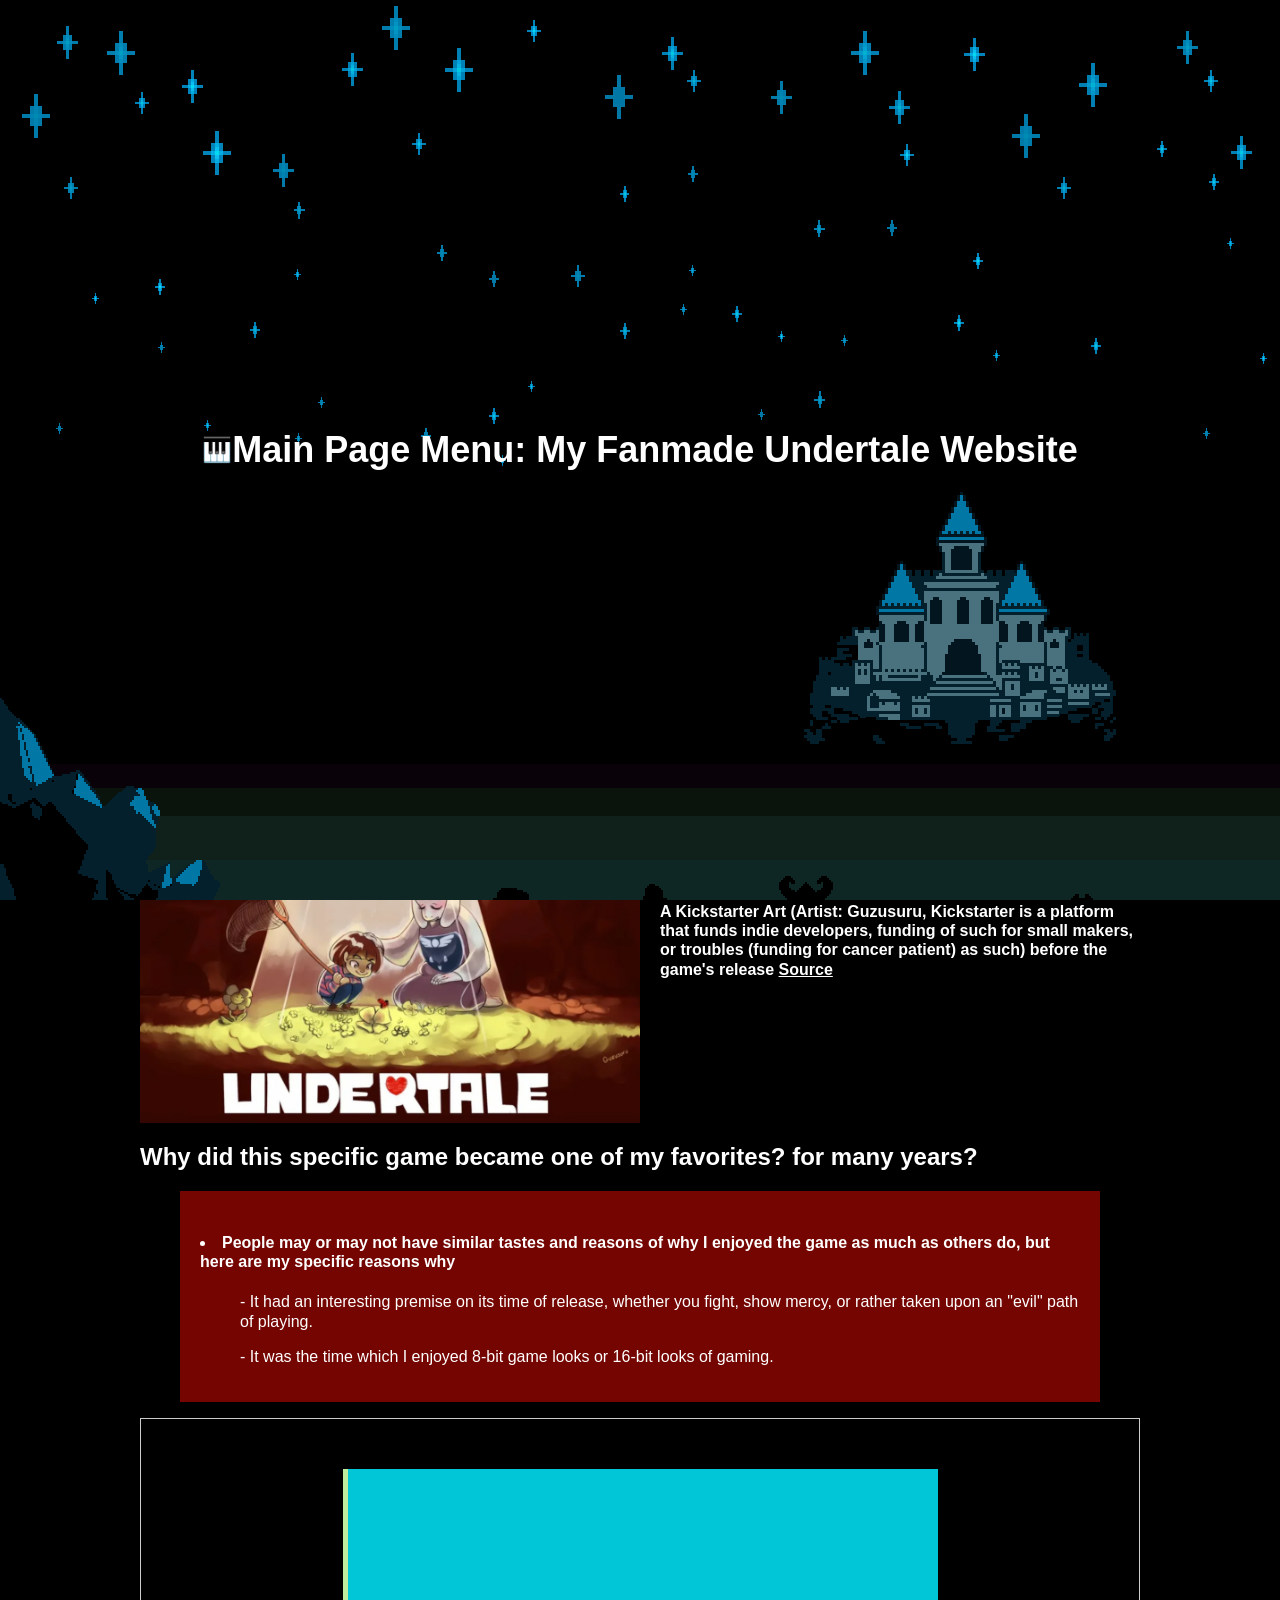
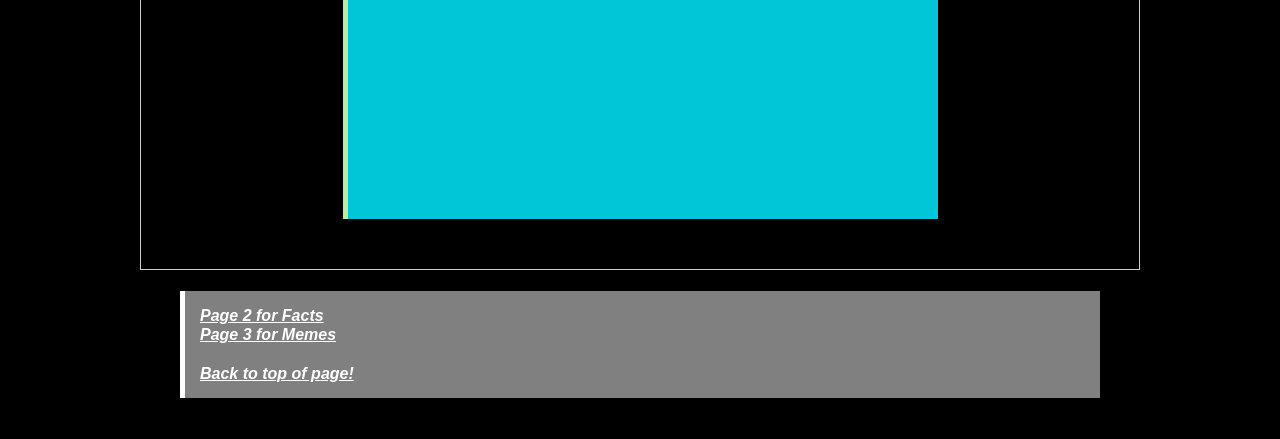
<file: index.html>
<!DOCTYPE html>
<html>
<head>
	<title> Lundag_ex1 </title>
	<link rel="stylesheet" href="style.css">
    <script src="bgm1.js"></script>
	<style type="text/css">

	.img_deg{
		float: left;
	
</style>

</head>

<body>

<div id="splash" onclick="start()">
    &#127929; <h2>Main Page Menu: My Fanmade Undertale Website</h2>
</div>
<audio id="bgm" src="OnceUponATime.mp3" loop></audio>


<h1> <img src="logo.png" style="width: 1000px; max-width:100%; height: auto; display: block; margin: 1 auto;">
	<br>
	Fancy Meeting you! </h1> 
		<img src="spr_sansb_blueeye_0.png" style="width: 50px; max-width:100%; height: auto; display: block; margin: 0 auto;"><br> </h1>

	
		<h4>Welcoming you to one of my oldest indie game I enjoyed ever since:</h4> 
			
		<p><h5>Undertale has celebrated its nearly 10 years since at September 15, 2015 (release date) soon and has continous growing fans to this day 
			(Thanks to the release of the new game from the game developer Toby Fox; Deltarune). 
		Spreading the fun simple game, to being notoriously hard (That "Route") being alive vary from fanarts, unique alternative universe arts made by fans, in-depth discussions, 
		and so forth the game has to offer!
	</h5></p>


<blockquote style="font-style: italic; 
background-color: rgb(0, 55, 194); padding: 12px; border-left: 5px solid #cecece;">
	<p>
<img class="img_deg" src="asgore.png" style="width: 50px; max-width:100%; height: auto; display: block; margin: 0 auto;" ><br> </h1>

		<b>Did You Know?</b> <br>Pope Francis receive an Undertale game by the famous retired Youtuber named MatPat?
		Referencing of what means of such "Mercy" that was based in the game of giving "Mercy" to enemies.
		<a href="https://www.youtube.com/watch?v=s8St9oOnkGU">Source</a></p> 
	
	</blockquote>
	
<hr>


<div class="image-with-comment-container">
  <img src="Official Art.png" alt="One of the oldest fanart (an art which is made by the fan of the franchise) to ever known" class="image">
  <div class="comment-box">
    <p><h4>A Kickstarter Art (Artist: Guzusuru, Kickstarter is a platform that 
		funds indie developers, funding of such for small makers, or troubles (funding for cancer patient) as such)  
		before the game's release
	<a href="https://www.reddit.com/r/Undertale/comments/rroawe/who_is_the_original_creator_of_this_image_is_a/#:~:text=He%20was%20in%20a%20pre%20design%20post%20ALL%20ALONG?!,-177%20upvotes%20·%2018"
	>Source</a> </h4></p>
	</div>
</div>



    <h2> Why did this specific game became one of my favorites? for many years? </h2>
	<blockquote style="font-style: auto; background-color:rgba(255, 12, 4, 0.455); padding: 20px; border-right:#fcfa88;">
	
<h4><li> People may or may not have similar tastes and reasons of why I enjoyed the game as much as others do, but here are my specific reasons why</h4>
    <ol>- It had an interesting premise on its time of release, whether you fight, show mercy, or rather taken upon an "evil" path of playing.</ol>
     <ol>- It was the time which I enjoyed 8-bit game looks or 16-bit looks of gaming.</ol>


		</blockquote>


<div class="A-Bad-Time">
	<blockquote style="font-style: italic; background-color: rgba(0, 234, 255, 0.847); padding: 15px; border-left: 5px solid #fcfa88bf;">
<iframe width="560" height="315" src="https://www.youtube.com/embed/KK3KXAECte4?si=2jv9_CVz8ggXzkS9" title="YouTube video player" frameborder="0" allow="accelerometer; autoplay; clipboard-write; encrypted-media; gyroscope; picture-in-picture; web-share" referrerpolicy="strict-origin-when-cross-origin" 
allowfullscreen></iframe>
</blockquote>
</div>

<h4>
		<blockquote style="font-style: italic; background-color: grey; padding: 15px; border-left: 5px solid #FFFFFF;">
	<a href="Page 2 - Undertale Facts.html">Page 2 for Facts</a><br>
	<a href="Page 3 - Undertale Memes.html">Page 3 for Memes</a>
	<br><br> 
	<a href="#top">Back to top of page!</a></blockquote></h4>

	</blockquote>
</body>
</html>
</file>
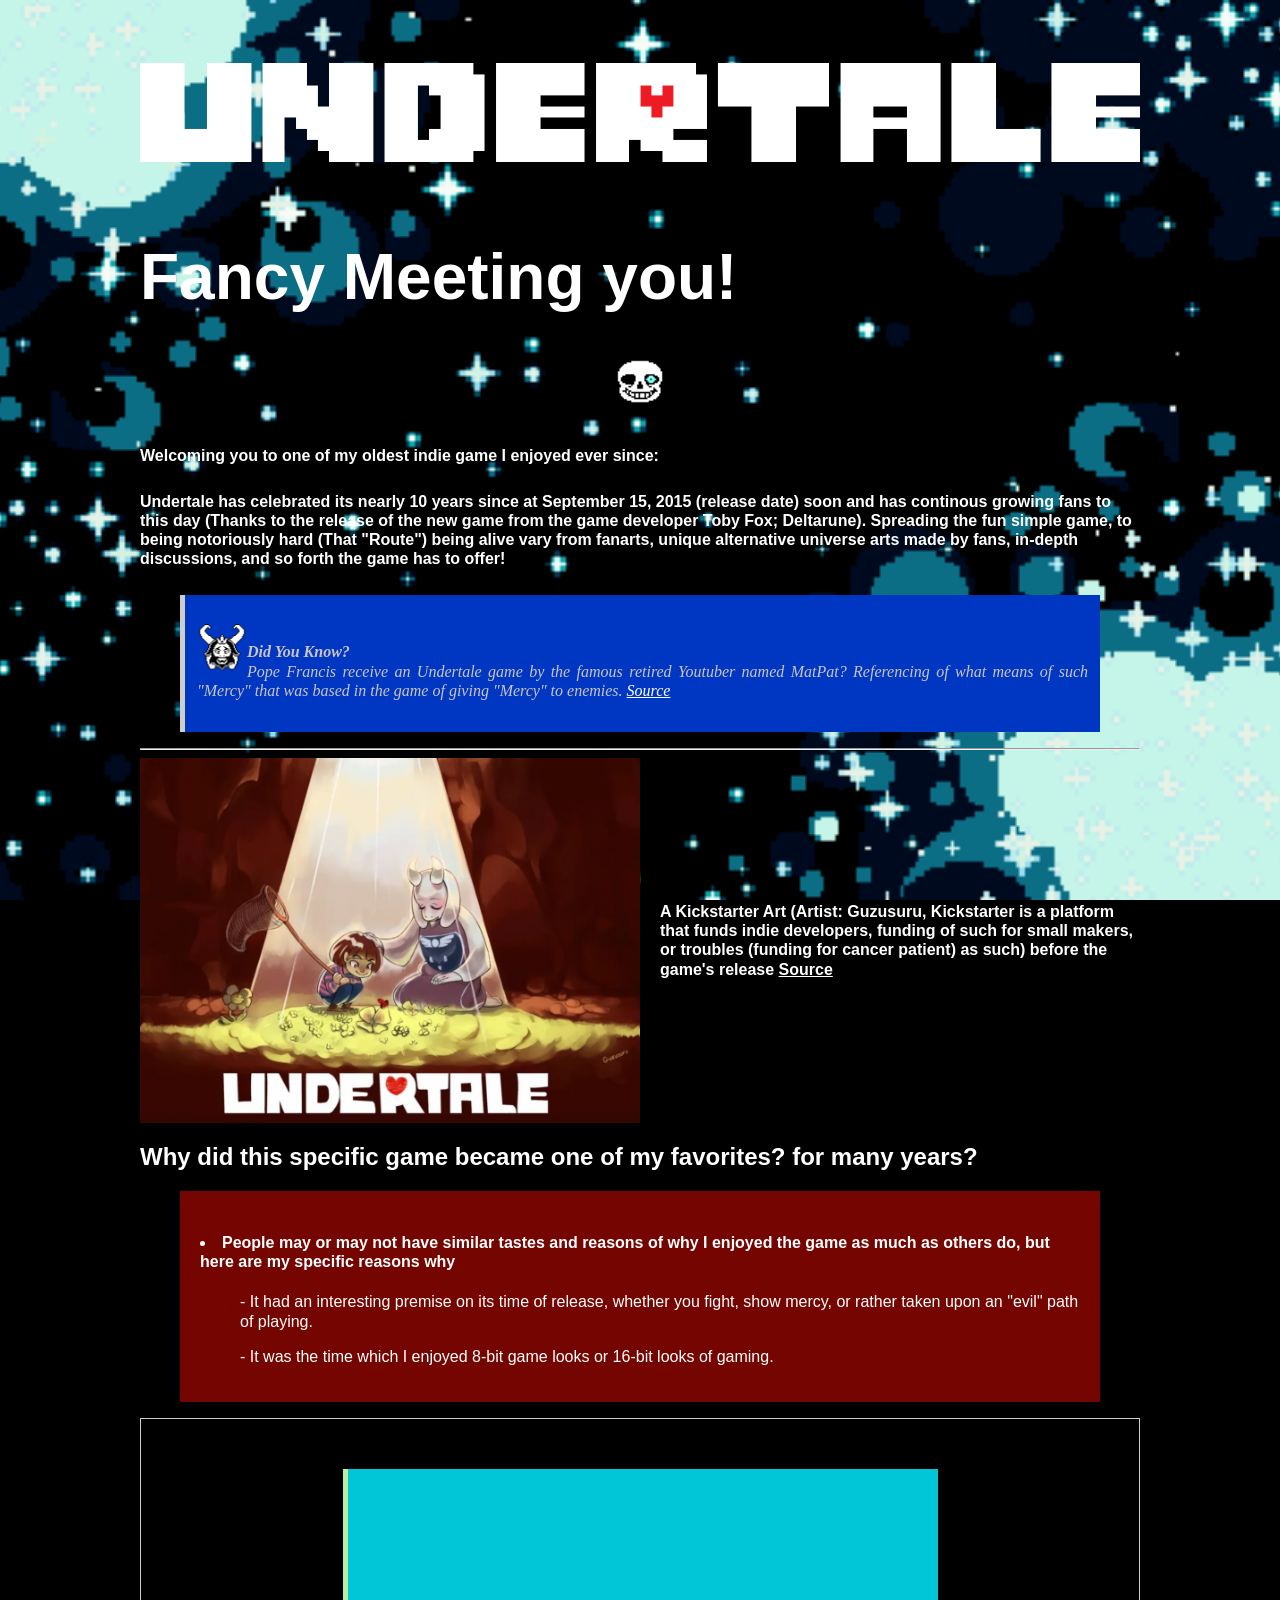
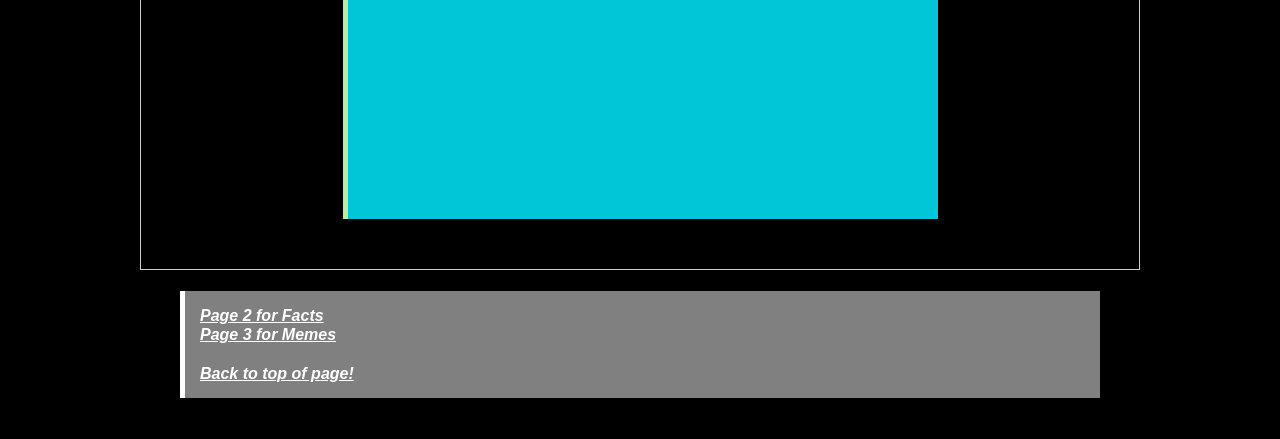
<file: Lundag_ex1.html>
<!DOCTYPE html>
<html>
<head>
	<title> Lundag_ex1 </title>
	<link rel="stylesheet" href="style.css">
	<script src="bgm1.js"></script>
	<style type="text/css">
		
	.img_deg{
		float: left;
	}
	
	
	
</style>

</head>

<body>	
	
		<h1> <img src="logo.png" style="width: 1000px; max-width:100%; height: auto; display: block; margin: 1 auto;">
	<br>
	Fancy Meeting you! </h1> 
		<img src="spr_sansb_blueeye_0.png" style="width: 50px; max-width:100%; height: auto; display: block; margin: 0 auto;"><br> </h1>

	
		<h4>Welcoming you to one of my oldest indie game I enjoyed ever since:</h4> 
			
		<p><h5>Undertale has celebrated its nearly 10 years since at September 15, 2015 (release date) soon and has continous growing fans to this day 
			(Thanks to the release of the new game from the game developer Toby Fox; Deltarune). 
		Spreading the fun simple game, to being notoriously hard (That "Route") being alive vary from fanarts, unique alternative universe arts made by fans, in-depth discussions, 
		and so forth the game has to offer!
	</h5></p>


<blockquote style="font-style: italic; 
background-color: rgb(0, 55, 194); padding: 12px; border-left: 5px solid #cecece;">
	<p>
<img class="img_deg" src="asgore.png" style="width: 50px; max-width:100%; height: auto; display: block; margin: 0 auto;" ><br> </h1>

		<b>Did You Know?</b> <br>Pope Francis receive an Undertale game by the famous retired Youtuber named MatPat?
		Referencing of what means of such "Mercy" that was based in the game of giving "Mercy" to enemies.
		<a href="https://www.youtube.com/watch?v=s8St9oOnkGU">Source</a></p> 
	
	</blockquote>
	
<hr>


<div class="image-with-comment-container">
  <img src="Official Art.png" alt="One of the oldest fanart (an art which is made by the fan of the franchise) to ever known" class="image">
  <div class="comment-box">
    <p><h4>A Kickstarter Art (Artist: Guzusuru, Kickstarter is a platform that 
		funds indie developers, funding of such for small makers, or troubles (funding for cancer patient) as such)  
		before the game's release
	<a href="https://www.reddit.com/r/Undertale/comments/rroawe/who_is_the_original_creator_of_this_image_is_a/#:~:text=He%20was%20in%20a%20pre%20design%20post%20ALL%20ALONG?!,-177%20upvotes%20·%2018"
	>Source</a> </h4></p>
	</div>
</div>



    <h2> Why did this specific game became one of my favorites? for many years? </h2>
	<blockquote style="font-style: auto; background-color:rgba(255, 12, 4, 0.455); padding: 20px; border-right:#fcfa88;">
	
<h4><li> People may or may not have similar tastes and reasons of why I enjoyed the game as much as others do, but here are my specific reasons why</h4>
    <ol>- It had an interesting premise on its time of release, whether you fight, show mercy, or rather taken upon an "evil" path of playing.</ol>
     <ol>- It was the time which I enjoyed 8-bit game looks or 16-bit looks of gaming.</ol>


		</blockquote>


<div class="A-Bad-Time">
	<blockquote style="font-style: italic; background-color: rgba(0, 234, 255, 0.847); padding: 15px; border-left: 5px solid #fcfa88bf;">
<iframe width="560" height="315" src="https://www.youtube.com/embed/KK3KXAECte4?si=2jv9_CVz8ggXzkS9" title="YouTube video player" frameborder="0" allow="accelerometer; autoplay; clipboard-write; encrypted-media; gyroscope; picture-in-picture; web-share" referrerpolicy="strict-origin-when-cross-origin" 
allowfullscreen></iframe>
</blockquote>
</div>

<h4>
		<blockquote style="font-style: italic; background-color: grey; padding: 15px; border-left: 5px solid #FFFFFF;">
	<a href="Page 2 - Undertale Facts.html">Page 2 for Facts</a><br>
	<a href="Page 3 - Undertale Memes.html">Page 3 for Memes</a>
	<br><br> 
	<a href="#top">Back to top of page!</a></blockquote></h4>

	</blockquote>
</body>
</html>
</file>
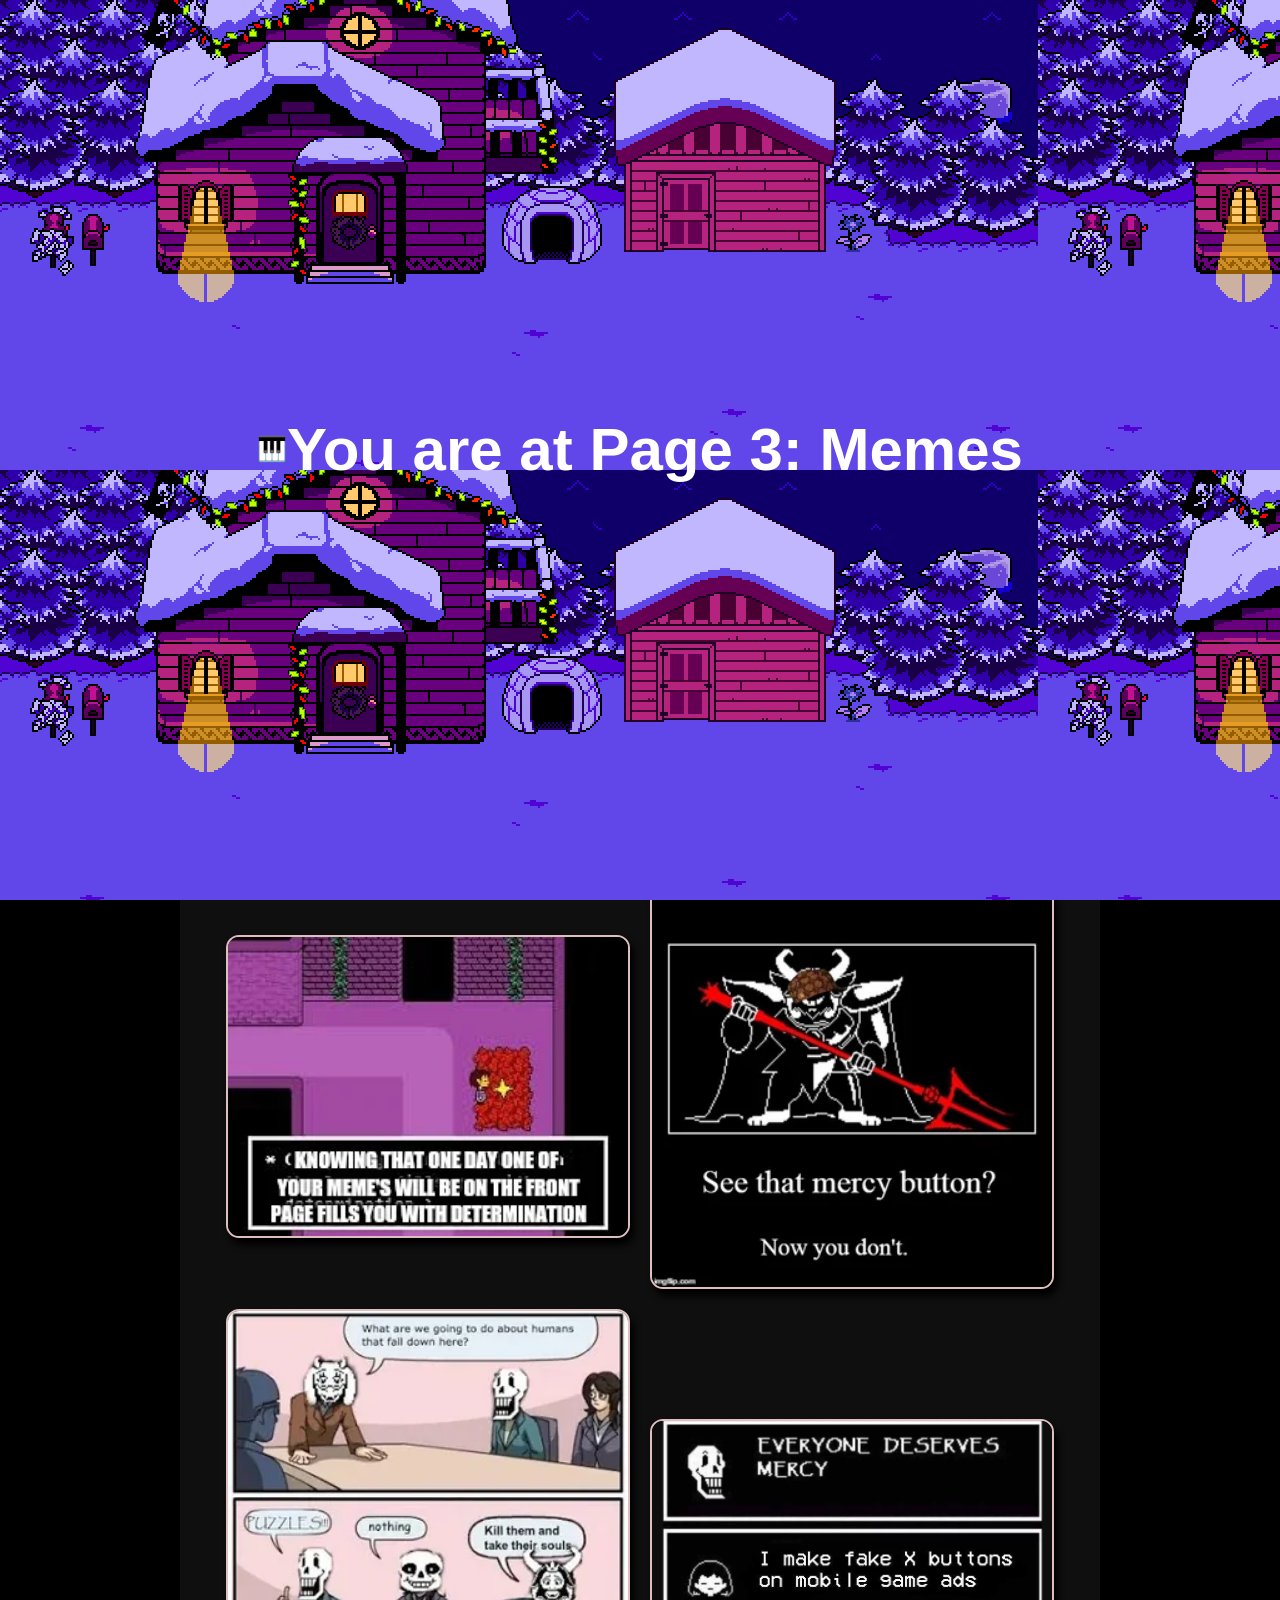
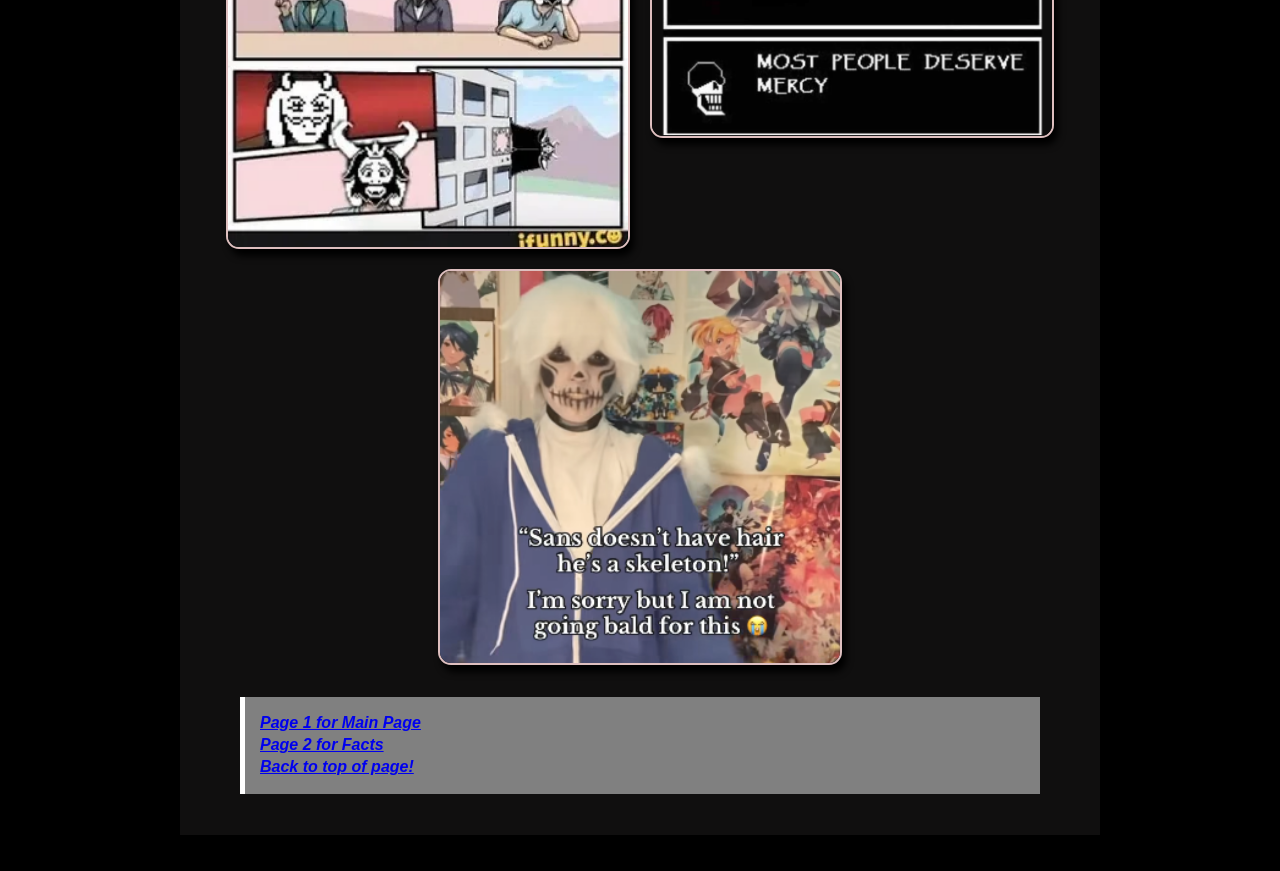
<file: Page 3 - Undertale Memes.html>
<!DOCTYPE html>
<html>
<head>
	<title> Ketchap Time </title>
	<link rel="stylesheet" href="style3.css">
	<script src="bgm1.js"></script>
	<style type="text/css">
	
		div {
			display: flex;
			justify-content: center;
			align-items: center;
			flex-wrap: wrap;
		}

		div img{
			width: 400px;
			height: auto;
			border-radius: 13px;
			border: 2px solid #debfbf;
			box-shadow: 4px 7px 7px 0px #000000;
			cursor: pointer;
			margin: 10px;
			transition: 800ms;
		}

		div img:hover{
			filter: grayscale(1);
			transform: scale(1.03;)
		}


	</style>
<body>

	<div id="splash" onclick="start()">
		&#127929; <h2>You are at Page 3: Memes</h2>
	</div>
	<audio id="bgm" src="Nyeh Heh Heh!.mp3" loop></audio>



	<blockquote style="font-style: auto; background-color:rgba(24, 23, 23, 0.668); padding: 20px; border-right:#fcfa88;">
	<h1> <img src="logo.png" style="width: 1000px; max-width:100%; height: auto; display: block; margin: 1 auto;">
	
	Memes: Keeping the Game Alive </h1> 	
		<p> It is without a doubt that most in the Internet enjoys a silly or funny way to make fun of or play along the things to keep it alive, 
			whether by its silly premise or a reminder, the memes help to make way keeping a franchise alive and known at least. 
			In layman's terms; they make the game alive truly
	</p>

	<div>
		<img src="meme0.png" alt="">
		<img src="meme2.png" alt="">
		<img src="meme3.png" alt="">
		<img src="meme4.png" alt="">
		<img src="meme5.png" alt="">
		<img src="meme6.png" alt="">
		<img src="meme7.png" alt="">

	</div>


<h4>
		<blockquote style="font-style: italic; background-color: grey; padding: 15px; border-left: 5px solid #FFFFFF;">
	<a href="index.html">Page 1 for Main Page</a><br>
    <a href="Page 2 - Undertale Facts.html">Page 2 for Facts</a>
    <br>


	<a href="#top">Back to top of page!</a>

		</h4>
</blockquote>
</body>
</html>
</file>
<file: style.css>
body {
	background-color: #000000;
	background-image: url('sparkly background.gif');
    background-size: cover;
    background-repeat: no-repeat;
    background-attachment: fixed;
    background-position: center;

	color: #FFFFFF;
	line-height: 1.2;
	margin: 0 auto;
	max-width: 1000px;
	padding: 20px;
	cursor: url('spr_sansb_blueeye_0.png'), auto;
}


h1 {
	color: white;
	font-family: Papyrus, sans-serif;
	font-size: 4em;
}

    h2 {
	color: white;
	font-family: Papyrus, sans-serif;
	font-size: 1.5em;
}

  h4{
  font-family: 'Gill Sans', 'Gill Sans MT', Calibri, 'Trebuchet MS', sans-serif;
}

  h5{
  font-family: 'Gill Sans', 'Gill Sans MT', Calibri, 'Trebuchet MS', sans-serif;
  font-display: center;
  font-size: 1em;
  }

ol{
    font-family: 'Gill Sans', 'Gill Sans MT', Calibri, 'Trebuchet MS', sans-serif;

}

p {
	color: rgb(202, 196, 196);
	text-align: justify;
	margin-bottom: 20px;
}

a {
	color: rgb(255, 255, 255);
}

.hero {
    background-color: #092cde;
    color: #000000;
}

.container{
    max-width: 520px;
    margin-left: auto;
    margin-right: auto;
    padding: 20% 10%;
	text-align: center;
  display: flex;
  align-items: center;
  gap: 20px;
}


.image-with-comment-container {
  display: flex;
  align-items: center;
  gap: 20px;
}

.image-with-comment-container img {
  max-width: 50%;
  align-items: center;
  height: auto;
}

#splash {
  position: fixed; 
  top: 0; 
  left: 0; 
  z-index: 999;
  width: 100vw; 
  height: 100vh;
  display: flex;
  align-items: center; 
  justify-content: center;
  font-size: 24px;
  color: #fff; 
  background-image: url('start menu.png');
}
 
#splash.hide {
  opacity: 0; visibility: hidden;
  transition: all 2s;
}

.A-Bad-Time {
  display: flex;
  justify-content: center;
  align-items: center;
  height: 50vh;
  border: 1px solid #ccc;
}
</file>
<file: style3.css>
body {
	background-color: #000000;
	background-image: url('the house.gif');
    background-size: cover;
    background-repeat: no-repeat;
    background-attachment: fixed;
    background-position: center;


	color: #FFFFFF;
	line-height: 1.4;
	margin: 0 auto;
	max-width: 1000px;
	padding: 20px;
	cursor: url('spr_sansb_blueeye_0.png'), auto;
}

    h1 {
	color: white;
	font-family: Papyrus, sans-serif;
	font-size: 3.2em;
}

    h2 {
	color: white;
	font-family: Papyrus, sans-serif;
	font-size: 2.5em;
}
    h4{
    font-family: 'Gill Sans', 'Gill Sans MT', Calibri, 'Trebuchet MS', sans-serif;
}

    h5{
    font-family: 'Gill Sans', 'Gill Sans MT', Calibri, 'Trebuchet MS', sans-serif;

}
    p {
	color: rgb(202, 196, 196);
	text-align: justify;
	margin-bottom: 20px;
}

    .a {
	color: rgb(255, 255, 255);
}

    .hero {
    background-color: #092cde;
    color: #000000;
}

    .container{
    max-width: 520px;
    margin-left: auto;
    margin-right: auto;
    padding-left: 3rem;
    padding-right: 3rem;
}

#splash {
  position: fixed; 
  top: 0; 
  left: 0; 
  z-index: 999;
  width: 100vw; 
  height: 100vh;
  display: flex;
  align-items: center; 
  justify-content: center;
  font-size: 24px;
  color: #fff; 
  background-image: url('the house.gif');
}
 
#splash.hide {
  opacity: 0; visibility: hidden;
  transition: all 2s;
}
</file>
